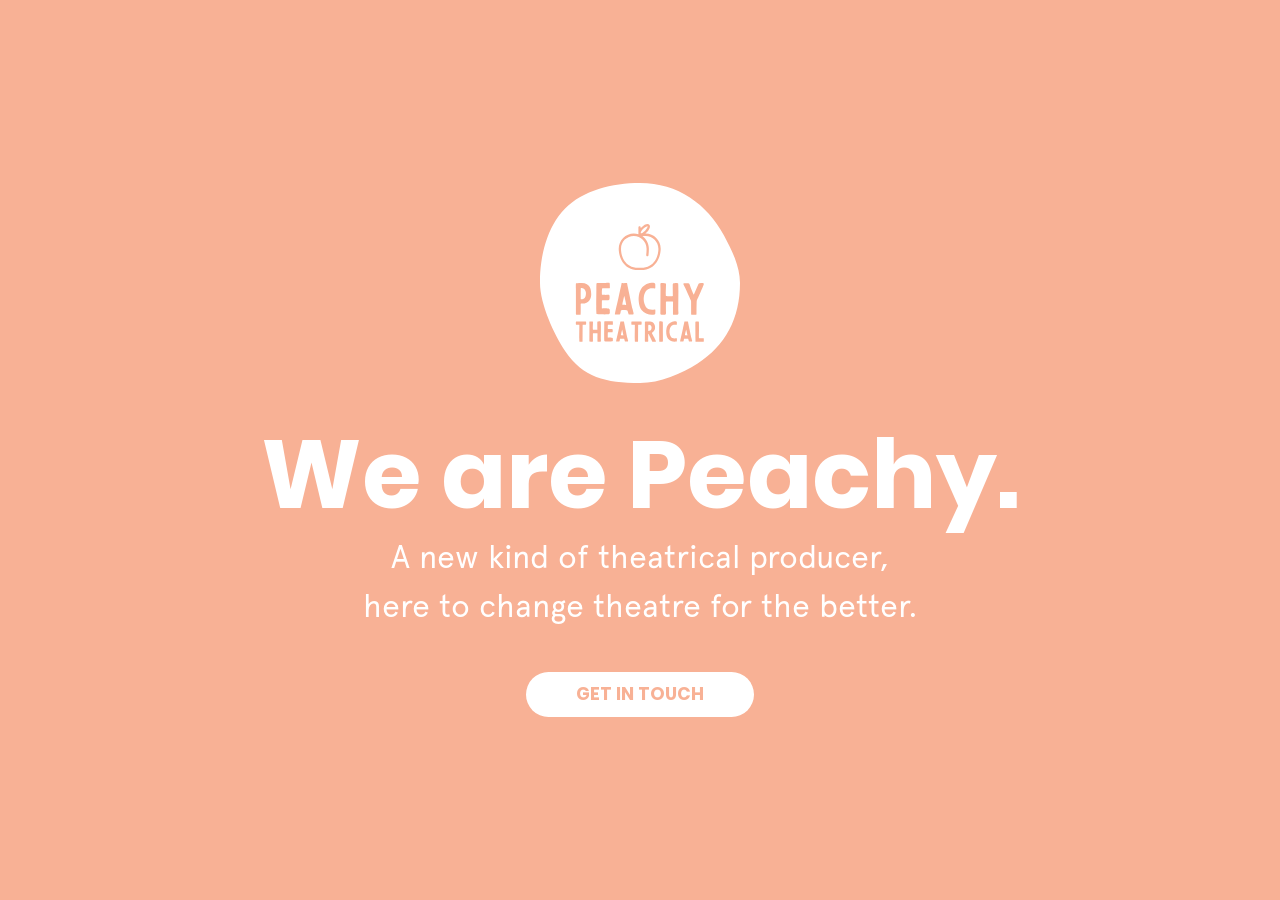
<file: index.html>
<!doctype html>
<html>
	<head>
<!-- 	General Meta  -->
		<meta charset="UTF-8">
		<meta http-equiv="Content-Language" content="en">
		
<!-- 	SEO/Title etc. -->
		<title>Peachy Theatrical</title>
		<meta name="description" content="A new kind of theatrical producer, here to change theatre for the better.">
		<meta name="keywords" content="theatre, stage, musical, play, producer, productions, company, theater, theatrical, UK, England, British">
		<link rel="icon" type="image/png" href="favicon.png" />
		<link rel="icon" type="image/png" sizes="16x16" href="favicon-16x16.png">
		<link rel="icon" type="image/png" sizes="32x32" href="favicon-32x32.png">
		
<!-- 	Facebook OG -->
		<meta property="og:type" content="website">
		<meta property="og:url" content="https://peachytheatrical.com/">
		<meta property="og:title" content="Peachy Theatrical">
		<meta property="og:image" content="images/icon.png">
		<meta property="og:description" content="A new kind of theatrical producer, here to change theatre for the better.">

<!-- 	iOS -->
		<link rel="apple-touch-icon" sizes="180x180" href="icon/apple-icon-180.png">
		
<!-- 	Viewport/Mobile optimisation etc. -->
		<meta name="viewport" content="width=device-width, initial-scale=1.0">
		<meta http-equiv="X-UA-Compatible" content="ie=edge">
		<meta name="HandheldFriendly" content="True">
		
<!-- 	Misc -->
		<meta name="msapplication-TileColor" content="#F8B195">
		<meta name="theme-color" content="#F8B195">
		
<!-- 	Stylesheet Sources 		-->
		<link rel="stylesheet" type="text/css" href="peachy.css" />
		<link rel="stylesheet" type="text/css" href="menu.css" />
		<link rel="stylesheet" type="text/css" href="hover.css" />
		<link rel="stylesheet" type="text/css" href="fonts/fonts.css" />
		<link rel="stylesheet" href="https://unpkg.com/aos@2.3.1/dist/aos.css" />
		
<!--	JS Sources 		-->
		<script src="https://ajax.googleapis.com/ajax/libs/jquery/3.5.1/jquery.min.js"></script>
	</head>
	
	
	<body data-aos-easing="ease" data-aos-duration="1200" data-aos-delay="0">
		<header class="peach" style="height: 1vh;">
			<div class="header-content center-text">
					<div id="logo" data-aos="fade-up" data-aos-delay="0">
						<a href="index.html"><img alt="Peachy Theatrical" src="images/Peachy-Circle-Peach.svg" width="200" style="vertical-align: top;"></a>
					</div>

						<h4 data-aos="fade-up" data-aos-delay="200">We are Peachy.</h4>
						
						<div id="home-subhead" data-aos="fade-up" data-aos-delay="400">
							<p>A new kind of theatrical producer, here to change theatre for the better.</p>
						</div>
						
						<a href="mailto:hello@peachytheatrical.com" class="hvr-bob">
							<div class="button btn-white" data-aos="fade-up" data-aos-delay="600" data-aos-anchor="#home-subhead"> 
								<p>Get In Touch</p>
							</div>
						</a>

			</div>
		</header>
		
<!--		<footer>-->
<!--			<div id="footer-content">							-->
<!--				<div id="footer-inner-left">-->
<!--					<p>A new kind of theatrical producer.</p>-->
<!--					<a href="mailto:hello@peachytheatrical.com">hello@peachytheatrical.com</a>-->
<!--					<p>Kemp House, 160 City Road, London, EC1V 2NX</p>						-->
<!--				</div>				-->
<!--					-->
<!--				<div id="footer-inner-right">		-->
<!--					<div id="footer-list" style="justify-content: flex-end;"> -->
<!--						<li class="first-item"><a href="http://instagram.com/peachytheatrical/" target="_blank">Instagram</a></li>-->
<!--						<li>-</li>-->
<!--						<li><a href="http://facebook.com/peachytheatrical/" target="_blank">Facebook</a></li>-->
<!--						<li>-</li>-->
<!--						<li class="last-item"><a href="http://twitter.com/peachytheatre/" target="_blank">Twitter</a></li>-->
<!--					</div>-->
<!--				</div>-->
<!--				-->
<!--				<div id="footer-inner-left">-->
<!--					<div id="copyright" style="padding-top:35px; color:#666;">-->
<!--						<p style="padding-top:20px;">Peachy Theatrical is a trading name of Peachy Ventures Ltd.</p>-->
<!--						<p>© 2021 Peachy Ventures Ltd.</p>-->
<!--					</div>-->
<!--				</div>-->
<!--			</div>-->
<!--		</footer>				-->
			
					
<!-- 		JS Init for AOS animations -->
		 <script src="https://unpkg.com/aos@next/dist/aos.js"></script>
		 <script>AOS.init({ duration: 1200, })</script>
	</body>
</html>
</file>
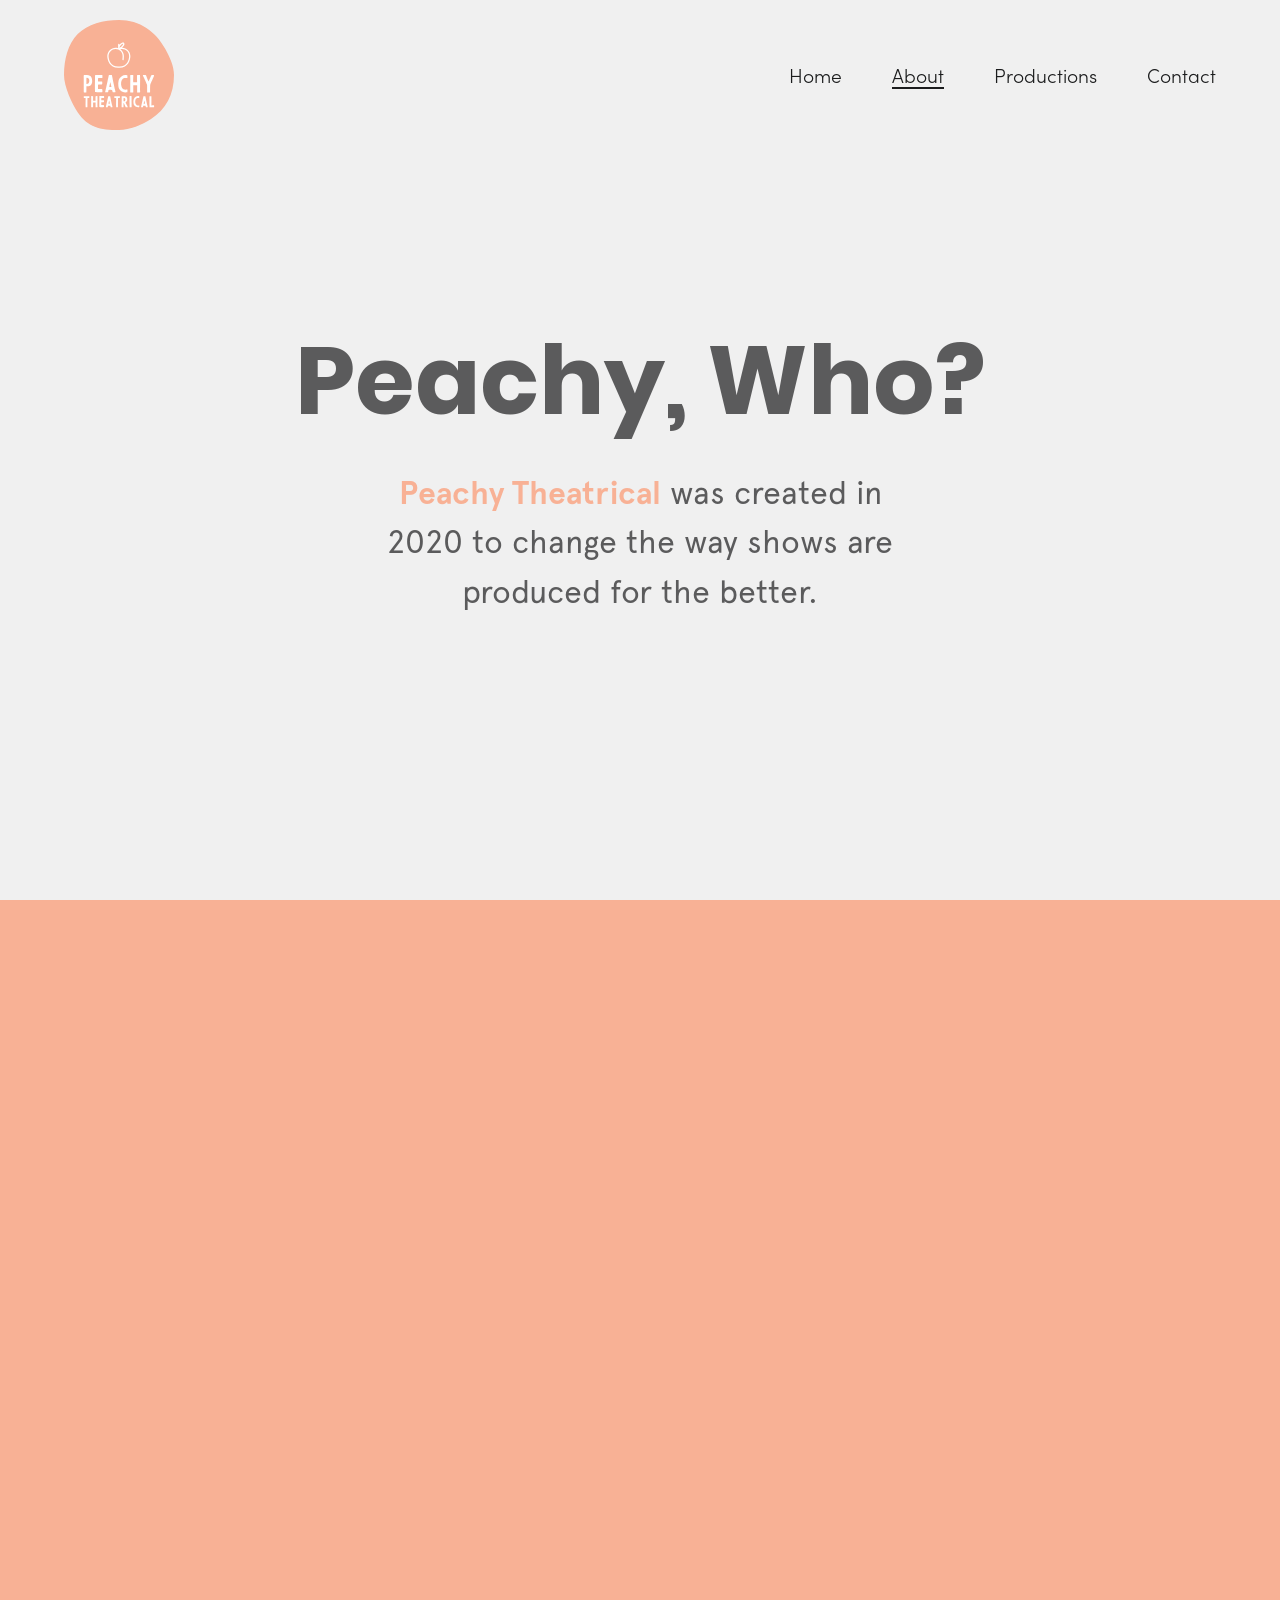
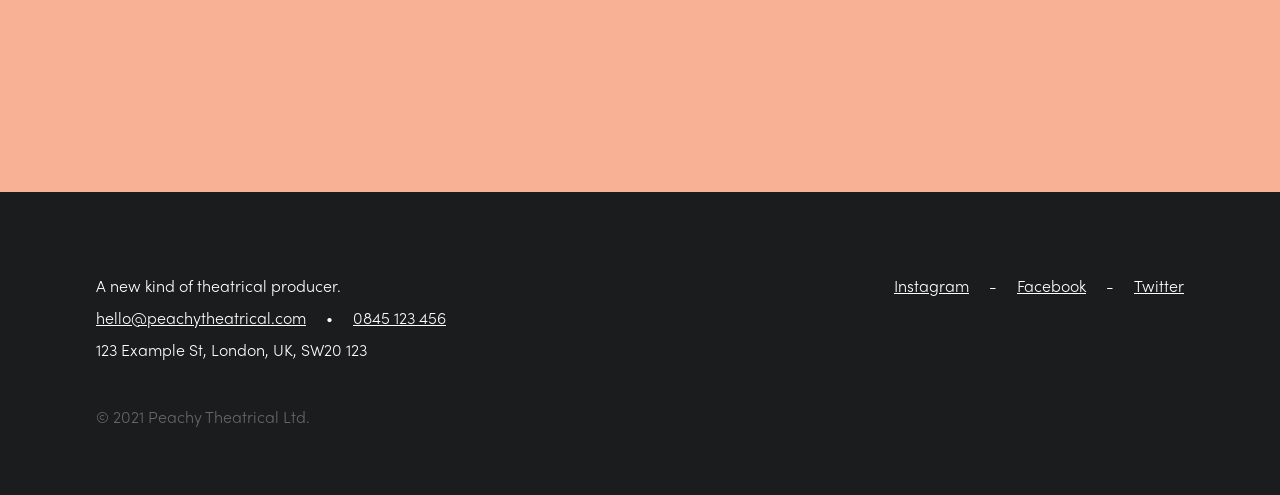
<file: about.html>
<!doctype html>
<html>
	<head>
<!-- 	General Meta  -->
		<meta charset="UTF-8">
		<meta http-equiv="Content-Language" content="en">
		
<!-- 	SEO/Title etc. -->
		<title>About | Peachy Theatrical</title>
		<meta name="description" content="A new kind of theatrical producer, set on changing theatre for the better.">
		<meta name="keywords" content="theatre, stage, musical, play, producer, productions, company, theater, theatrical, UK, England, British">
		<link rel="icon" type="image/png" href="favicon.png" />
		<link rel="icon" type="image/png" sizes="16x16" href="favicon-16x16.png">
		<link rel="icon" type="image/png" sizes="32x32" href="favicon-32x32.png">
		
<!-- 	Facebook OG -->
		<meta property="og:type" content="website">
		<meta property="og:url" content="https://peachytheatrical.com/">
		<meta property="og:title" content="About | Peachy Theatrical">
		<meta property="og:image" content="images/icon.png">
		<meta property="og:description" content="A new kind of theatrical producer, set on changing theatre for the better.">

<!-- 	iOS -->
		<link rel="apple-touch-icon" sizes="180x180" href="icon/apple-icon-180.png">
		
<!-- 	Viewport/Mobile optimisation etc. -->
		<meta name="viewport" content="width=device-width, initial-scale=1.0">
		<meta http-equiv="X-UA-Compatible" content="ie=edge">
		<meta name="HandheldFriendly" content="True">
		
<!-- 	Misc -->
		<meta name="msapplication-TileColor" content="#F8B195">
		<meta name="theme-color" content="#F8B195">
		
<!-- 	Stylesheet Sources 		-->
		<link rel="stylesheet" type="text/css" href="peachy.css" />
		<link rel="stylesheet" type="text/css" href="menu.css" />
		<link rel="stylesheet" type="text/css" href="hover.css" />
		<link rel="stylesheet" type="text/css" href="fonts/fonts.css" />
		<link rel="stylesheet" href="https://unpkg.com/aos@2.3.1/dist/aos.css" />
		
<!--	JS Sources 		-->
		<script src="https://ajax.googleapis.com/ajax/libs/jquery/3.5.1/jquery.min.js"></script>
	</head>
	
	
	<body data-aos-easing="ease" data-aos-duration="1200" data-aos-delay="0">
		<header class="white">
			<div id="header-topline">
				<div id="logo">
					<a href="index.html"><img alt="Peachy Theatrical" src="images/Peachy-Circle-White.svg" width="110" style="vertical-align: top;"></a>
				</div>
				
				<nav>
				    <ul class="menu desktop menu-dark">
				        <li><a href="index.html" class="menu__item underline-dark">Home</a></li>
				        <li><a href="about.html" class="menu__item active-dark">About</a></li>
				        <li><a href="productions.html" class="menu__item underline-dark">Productions</a></li>
				        <li><a href="contact.html" class="menu__item underline-dark">Contact</a></li>
				    </ul>
				
				    <div class="menu-icon"><a class="menu__icon dark-icon mobile"><span></span></a></div>
				    
				    <div class="menu mobile">
					    <ul>
					        <li><a href="index.html" class="menu__item">Home</a></li>
					        <li><a href="about.html" class="menu__item">About</a></li>
					        <li><a href="productions.html" class="menu__item">Productions</a></li>
					        <li><a href="contact.html" class="menu__item">Contact</a></li>
				    	</ul>
				    </div>
				</nav>
				
				<!-- 		 JS Init for menu -->
				 <script>$(document).ready(function() {
					 	$('.menu__icon').click(function(){
					 		$('body').toggleClass('menu_shown');
						});
					});
				</script>					
			</div>
			
			<div class="header-content">
				<div id="header-midline">

					
					<div id="header-hero">
						<h4 style="margin-bottom:30px;" data-aos="fade-up" data-aos-delay="0">Peachy, Who?</h4>
											
						<div id="home-subhead" data-aos="fade-up" data-aos-delay="400">
							<p><b style="color:#F8B195;">Peachy Theatrical</b> was created in 2020 to change the way shows are produced for the better.</p>
						</div>
					</div>
				</div>
			</div>
		</header>			
			
			
		<div id="content-box" class="peach center-text">
			<div id="content-inner">
				<div id="section-header">
					<h2 style="" data-aos="fade-up" data-aos-delay="0">Our Story</h2>
				</div>
				
				<div id="subheadline" data-aos="fade-up" data-aos-delay="200">
					<p>Since our creation in 2020, <b style="">Peachy</b> has one simple mission - to change how theatre is produced for the better. We take a people focused approach to producing shows - because a happy company means a happy audience. Our team members have years of industry experience and work alongside like-minded professionals to bring our ideas to life on-stage.</p>
				</div>
					<br/>
				<div id="subheadline" data-aos="fade-up" data-aos-delay="400" data-aos-anchor="#subheadline">
						<p>We have big plans for our first productions, so watch out for future news. Our audience's experience is at the core of how we produce our shows and we never take them for granted unlike many other major producers. Further, we believe in treating our staff and performers fairly to get a fantastic performance from them consistently!</p>	
				</div>		
			</div>
		</div>
		
		
<!--
		<div id="content-box" class="white center-text">
			<div id="content-inner">
				<div id="section-header">
					<h2 style="" data-aos="fade-up" data-aos-delay="0">The Team</h2>
				</div>
				
				<div id="grid">
					<div id="grid-item" data-aos="fade-up" data-aos-delay="200">
						<img src="images/about-jamie.svg" height='150' />
						<p><b>Jamie Ransom</b></p>
						<p>Executive Producer</p>
						<a href="mailto:jamie@peachytheatrical.com">jamie@peachytheatrical.com</a>
					</div>
					
					<div id="grid-item" data-aos="fade-up" data-aos-delay="400">
						<img src="images/about-charlie.svg" height='150' />
						<p><b>Charlie Thomas</b></p>
						<p>Assistant Producer</p>
						<a href="mailto:charlie@peachytheatrical.com">charlie@peachytheatrical.com</a>
					</div>
				</div>
				
			
			</div>
		</div>
-->
		
		
		<footer>
			<div id="footer-content">							
				<div id="footer-inner-left">
					<p>A new kind of theatrical producer.</p>
					
					<div id="footer-list"> 
						<li class="first-item"><a href="mailto:hello@peachytheatrical.com">hello@peachytheatrical.com</a></li>
						<li>•</li>
						<li class="last-item"><a href="tel:+440845123456">0845 123 456</a></li>
					</div>
					
					<p>123 Example St, London, UK, SW20 123</p>		
				</div>				
					
				<div id="footer-inner-right">		
					<div id="footer-list" style="justify-content: flex-end;"> 
						<li class="first-item"><a href="http://instagram.com/peachytheatrical/" target="_blank">Instagram</a></li>
						<li>-</li>
						<li><a href="http://facebook.com/peachytheatrical/" target="_blank">Facebook</a></li>
						<li>-</li>
						<li class="last-item"><a href="http://twitter.com/peachytheatre/" target="_blank">Twitter</a></li>
					</div>
				</div>
				
				<div id="footer-inner-left">
					<div id="copyright" style="padding-top:35px; color:#666;">
						<p>© 2021 Peachy Theatrical Ltd.</p>
					</div>
				</div>
			</div>
		</footer>
		
		
<!-- 		JS Init for AOS animations -->
		 <script src="https://unpkg.com/aos@next/dist/aos.js"></script>
		 <script>AOS.init({ duration: 1200, })</script>
	</body>
</html>
</file>
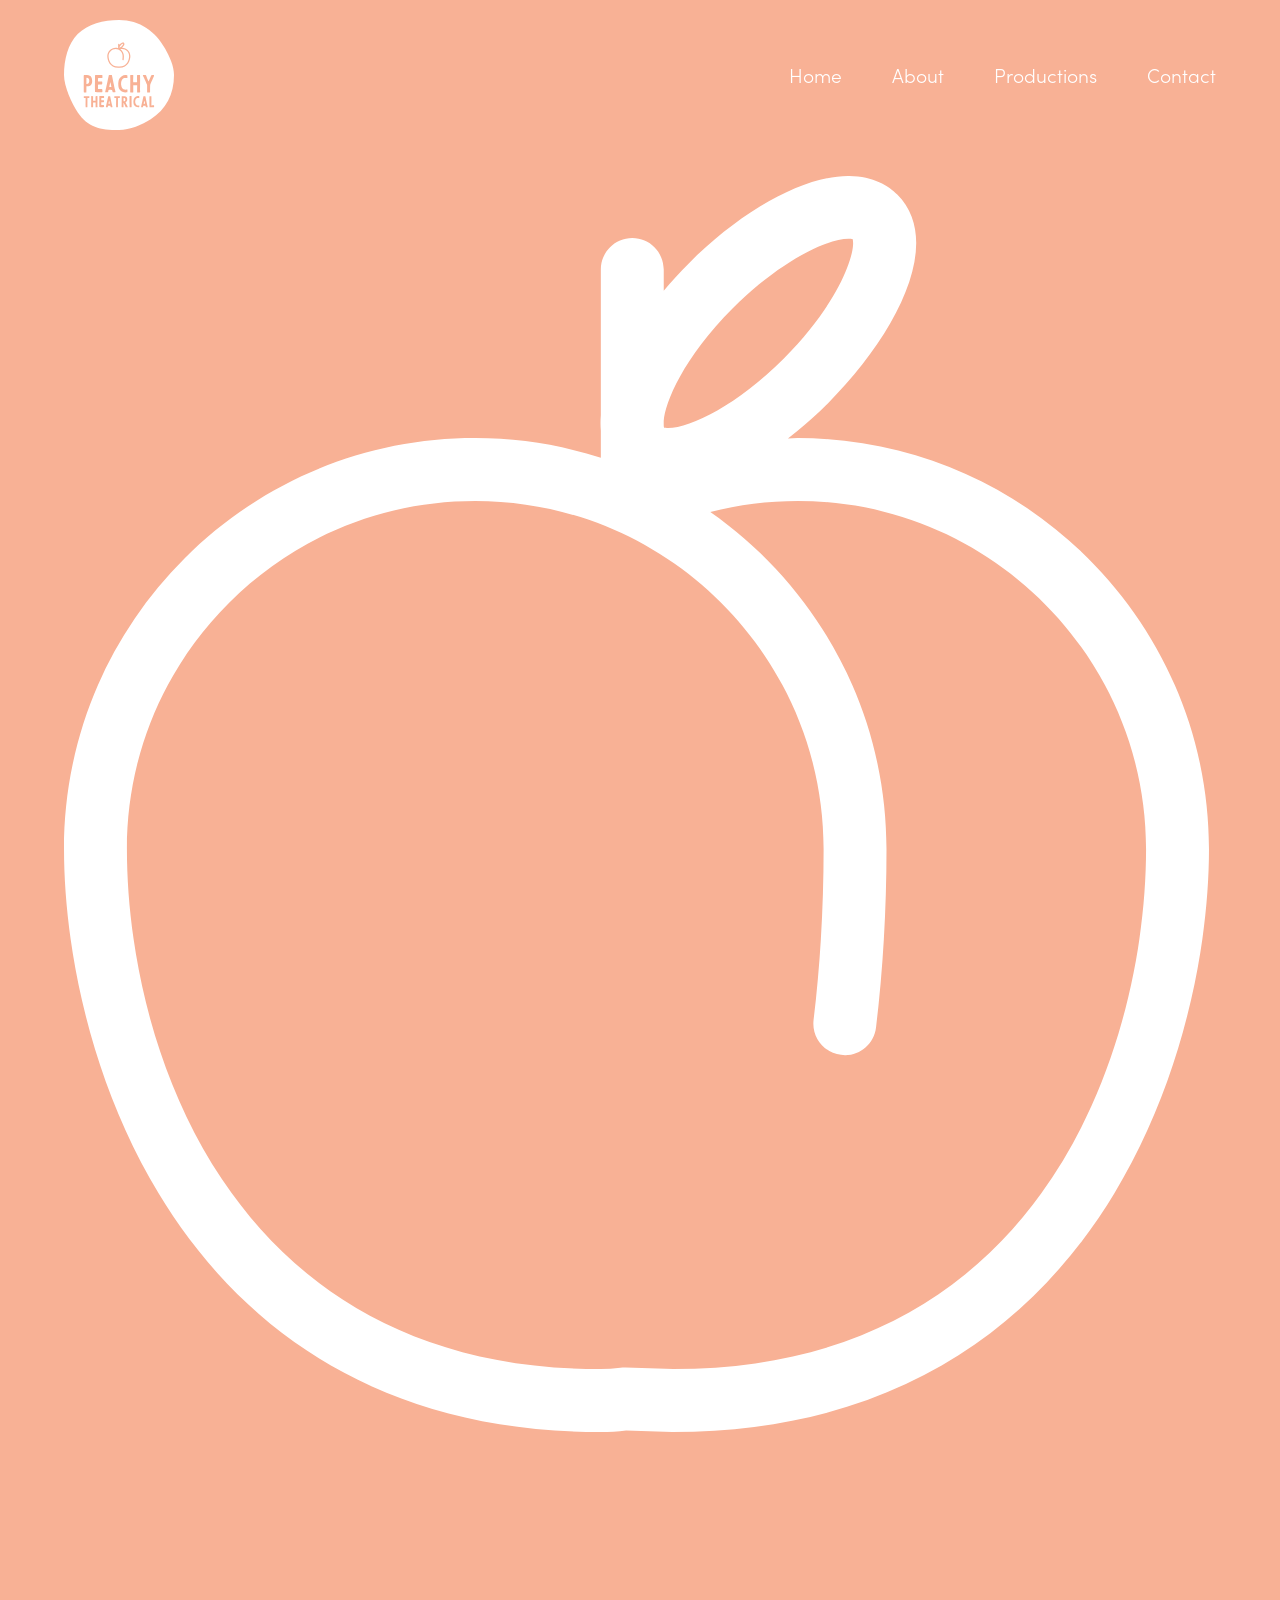
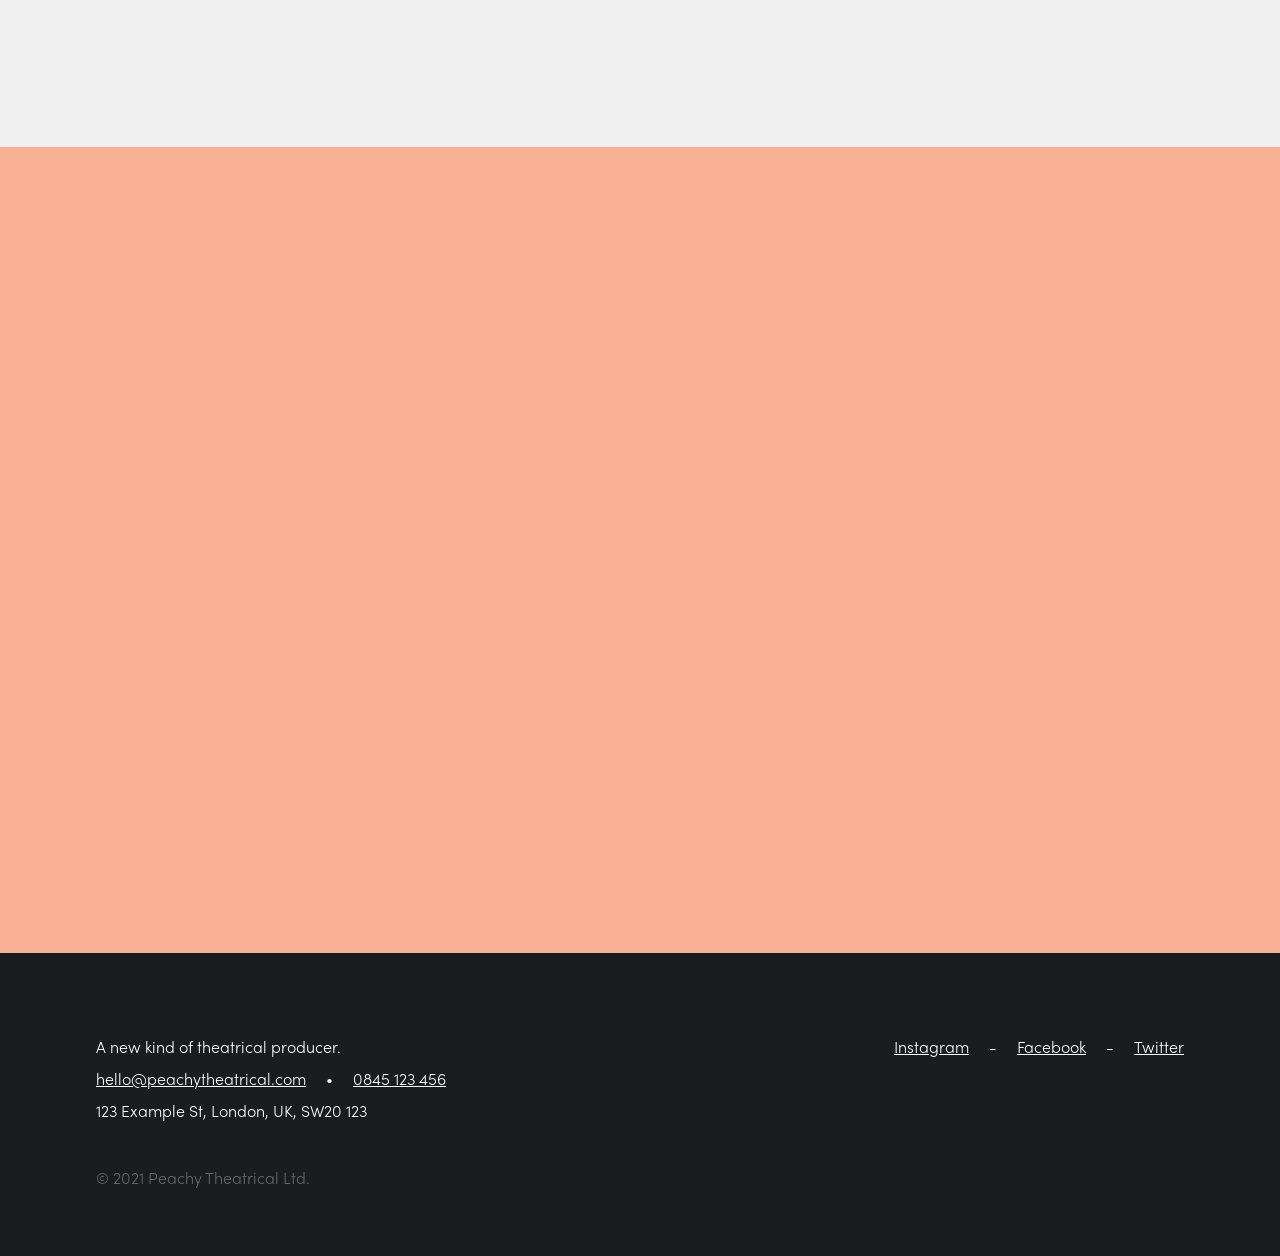
<file: index0.html>
<!doctype html>
<html>
	<head>
<!-- 	General Meta  -->
		<meta charset="UTF-8">
		<meta http-equiv="Content-Language" content="en">
		
<!-- 	SEO/Title etc. -->
		<title>Peachy Theatrical</title>
		<meta name="description" content="A new kind of theatrical producer, set on changing theatre for the better.">
		<meta name="keywords" content="theatre, stage, musical, play, producer, productions, company, theater, theatrical, UK, England, British">
		<link rel="icon" type="image/png" href="favicon.png" />
		<link rel="icon" type="image/png" sizes="16x16" href="favicon-16x16.png">
		<link rel="icon" type="image/png" sizes="32x32" href="favicon-32x32.png">
		
<!-- 	Facebook OG -->
		<meta property="og:type" content="website">
		<meta property="og:url" content="https://peachytheatrical.com/">
		<meta property="og:title" content="Peachy Theatrical">
		<meta property="og:image" content="images/icon.png">
		<meta property="og:description" content="A new kind of theatrical producer, set on changing theatre for the better.">

<!-- 	iOS -->
		<link rel="apple-touch-icon" sizes="180x180" href="icon/apple-icon-180.png">
		
<!-- 	Viewport/Mobile optimisation etc. -->
		<meta name="viewport" content="width=device-width, initial-scale=1.0">
		<meta http-equiv="X-UA-Compatible" content="ie=edge">
		<meta name="HandheldFriendly" content="True">
		
<!-- 	Misc -->
		<meta name="msapplication-TileColor" content="#F8B195">
		<meta name="theme-color" content="#F8B195">
		
<!-- 	Stylesheet Sources 		-->
		<link rel="stylesheet" type="text/css" href="peachy.css" />
		<link rel="stylesheet" type="text/css" href="menu.css" />
		<link rel="stylesheet" type="text/css" href="hover.css" />
		<link rel="stylesheet" type="text/css" href="fonts/fonts.css" />
		<link rel="stylesheet" href="https://unpkg.com/aos@2.3.1/dist/aos.css" />
		
<!--	JS Sources 		-->
		<script src="https://ajax.googleapis.com/ajax/libs/jquery/3.5.1/jquery.min.js"></script>
	</head>
	
	
	<body data-aos-easing="ease" data-aos-duration="1200" data-aos-delay="0">
		<header class="peach">
			<div id="header-topline">
				<div id="logo">
					<a href="index.html"><img alt="Peachy Theatrical" src="images/Peachy-Circle-Peach.svg" width="110" style="vertical-align: top;"></a>
				</div>
				
				<nav>
				    <ul class="menu desktop">
				        <li><a href="index.html" class="menu__item underline">Home</a></li>
				        <li><a href="about.html" class="menu__item underline">About</a></li>
				        <li><a href="productions.html" class="menu__item underline">Productions</a></li>
				        <li><a href="contact.html" class="menu__item underline">Contact</a></li>
				    </ul>
				
				    <div class="menu-icon"><a class="menu__icon light-icon mobile"><span></span></a></div>
				    
				    <div class="menu mobile">
					    <ul>
					        <li><a href="index.html" class="menu__item">Home</a></li>
					        <li><a href="about.html" class="menu__item">About</a></li>
					        <li><a href="productions.html" class="menu__item">Productions</a></li>
					        <li><a href="contact.html" class="menu__item">Contact</a></li>
				    	</ul>
				    </div>
				</nav>
				
				<!-- 		 JS Init for menu -->
				 <script>$(document).ready(function() {
					 	$('.menu__icon').click(function(){
					 		$('body').toggleClass('menu_shown');
						});
					});
				</script>					
			</div>
			
			<div class="header-content">
				<div id="header-midline">
						<img src="images/Peach-White.svg" height="75" style="margin-bottom:0;" data-aos="fade-up" data-aos-delay="0">

						<h4 data-aos="fade-up" data-aos-delay="200">We are Peachy.</h4>
						
						<div id="home-subhead" data-aos="fade-up" data-aos-delay="400">
							<p>We're a new kind of theatrical producer, set on changing theatre for the better.</p>	
						</div>
						
						<a href="contact.html" class="hvr-bob">
							<div class="button btn-white" data-aos="fade-up" data-aos-delay="600" data-aos-anchor="#home-subhead"> 
								<p>Get In Touch</p>
							</div>
						</a>
        		</div>
			</div>
		</header>				
			
			
		<div id="content-box" class="center-text">
			<div id="content-inner">
				<div id="section-header">
					<h2 data-aos="fade-up" data-aos-delay="0">About Peachy</h2>
				</div>
				
				<div id="subheadline" data-aos="fade-up" data-aos-delay="200">
					<p><b style="color:#F8B195;">Peachy Theatrical</b> was created in 2020 to change 
						the way shows are produced for the better. Our audience's experience is at the core of how we produce our shows and we never take them for granted unlike many other major producers. Further, we believe in treating our staff and performers fairly to get a fantastic performance from them consistently!</p>
					<br/>
					<p><i>At <b style="color:#F8B195;">Peachy</b>, quality always comes before profit margins.</i></p>
				</div>
				
				<a href="about.html" class="hvr-bob">
					<div class="button btn-peach" data-aos="fade-up" data-aos-delay="600"> 
						<p>Read More</p>
					</div>
				</a>
				


				</div>
			</div>
		</div>
		
		
		<div id="content-box" class="center-text white">
			<div id="content-inner">
				<div id="section-header">
					<h2 data-aos="fade-up" data-aos-delay="0">Our Shows</h2>
				</div>
				
				<p style="font-size:3rem; color:#ff9f58;" data-aos="fade-up" data-aos-delay="200">
					<i>Watch this space</i> <b>for exciting<br/>
					news</b>, <ins>coming soon!</ins>
				</p>
				
<!--
				<div id="grid">
					<div id="grid-item">Production Name</div>
				</div>
-->

				<a href="productions.html" class="hvr-bob">
					<div class="button btn-peach" data-aos="fade-up" data-aos-delay="600"> 
						<p>See More</p>
					</div>
				</a>

			</div>
		</div>
		
		
		<div id="content-box" class="peach center-text">
			<div id="content-inner">
				<div id="left-contact" data-aos="fade-up" data-aos-delay="200">
					<h2 style="margin-bottom:10px;">Peachy Theatrical Ltd.</h2>
					<p style="font-style:italic">123 Example St, London,<br/>UK, SW20 123</p>
				</div>
				
				<div id="right-contact" style="padding-top:75px;" data-aos="fade-up" data-aos-delay="400">
					<p style="font-weight:600"><a href="tel:+440845123456">0845 123 456</a></p>
					<a href="mailto:hello@peachytheatrical.com" class="email"><p>hello@peachytheatrical.com</p></a>
					
					<div class="socials-menu socials-left">
						<a href="http://instagram.com/peachytheatrical/" target="_blank"><img alt="Instagram" src="images/Social-Insta.svg" height="50"></a>
						<a href="http://facebook.com/peachytheatrical/" target="_blank"><img alt="Facebook" src="images/Social-Facebook.svg" height="50"></a>
						<a href="http://twitter.com/peachytheatre/" target="_blank"><img alt="Twitter" src="images/Social-Twitter.svg" height="50"></a>
					</div>
				</div>
			</div>
		</div>
		
		
		<footer>
			<div id="footer-content">							
				<div id="footer-inner-left">
					<p>A new kind of theatrical producer.</p>
					
					<div id="footer-list"> 
						<li class="first-item"><a href="mailto:hello@peachytheatrical.com">hello@peachytheatrical.com</a></li>
						<li>•</li>
						<li class="last-item"><a href="tel:+440845123456">0845 123 456</a></li>
					</div>
					
					<p>123 Example St, London, UK, SW20 123</p>		
				</div>				
					
				<div id="footer-inner-right">		
					<div id="footer-list" style="justify-content: flex-end;"> 
						<li class="first-item"><a href="http://instagram.com/peachytheatrical/" target="_blank">Instagram</a></li>
						<li>-</li>
						<li><a href="http://facebook.com/peachytheatrical/" target="_blank">Facebook</a></li>
						<li>-</li>
						<li class="last-item"><a href="http://twitter.com/peachytheatre/" target="_blank">Twitter</a></li>
					</div>
				</div>
				
				<div id="footer-inner-left">
					<div id="copyright" style="padding-top:35px; color:#666;">
						<p>© 2021 Peachy Theatrical Ltd.</p>
					</div>
				</div>
			</div>
		</footer>
		
<!-- 		JS Init for AOS animations -->
		 <script src="https://unpkg.com/aos@next/dist/aos.js"></script>
		 <script>AOS.init({ duration: 1200, })</script>
	</body>
</html>
</file>
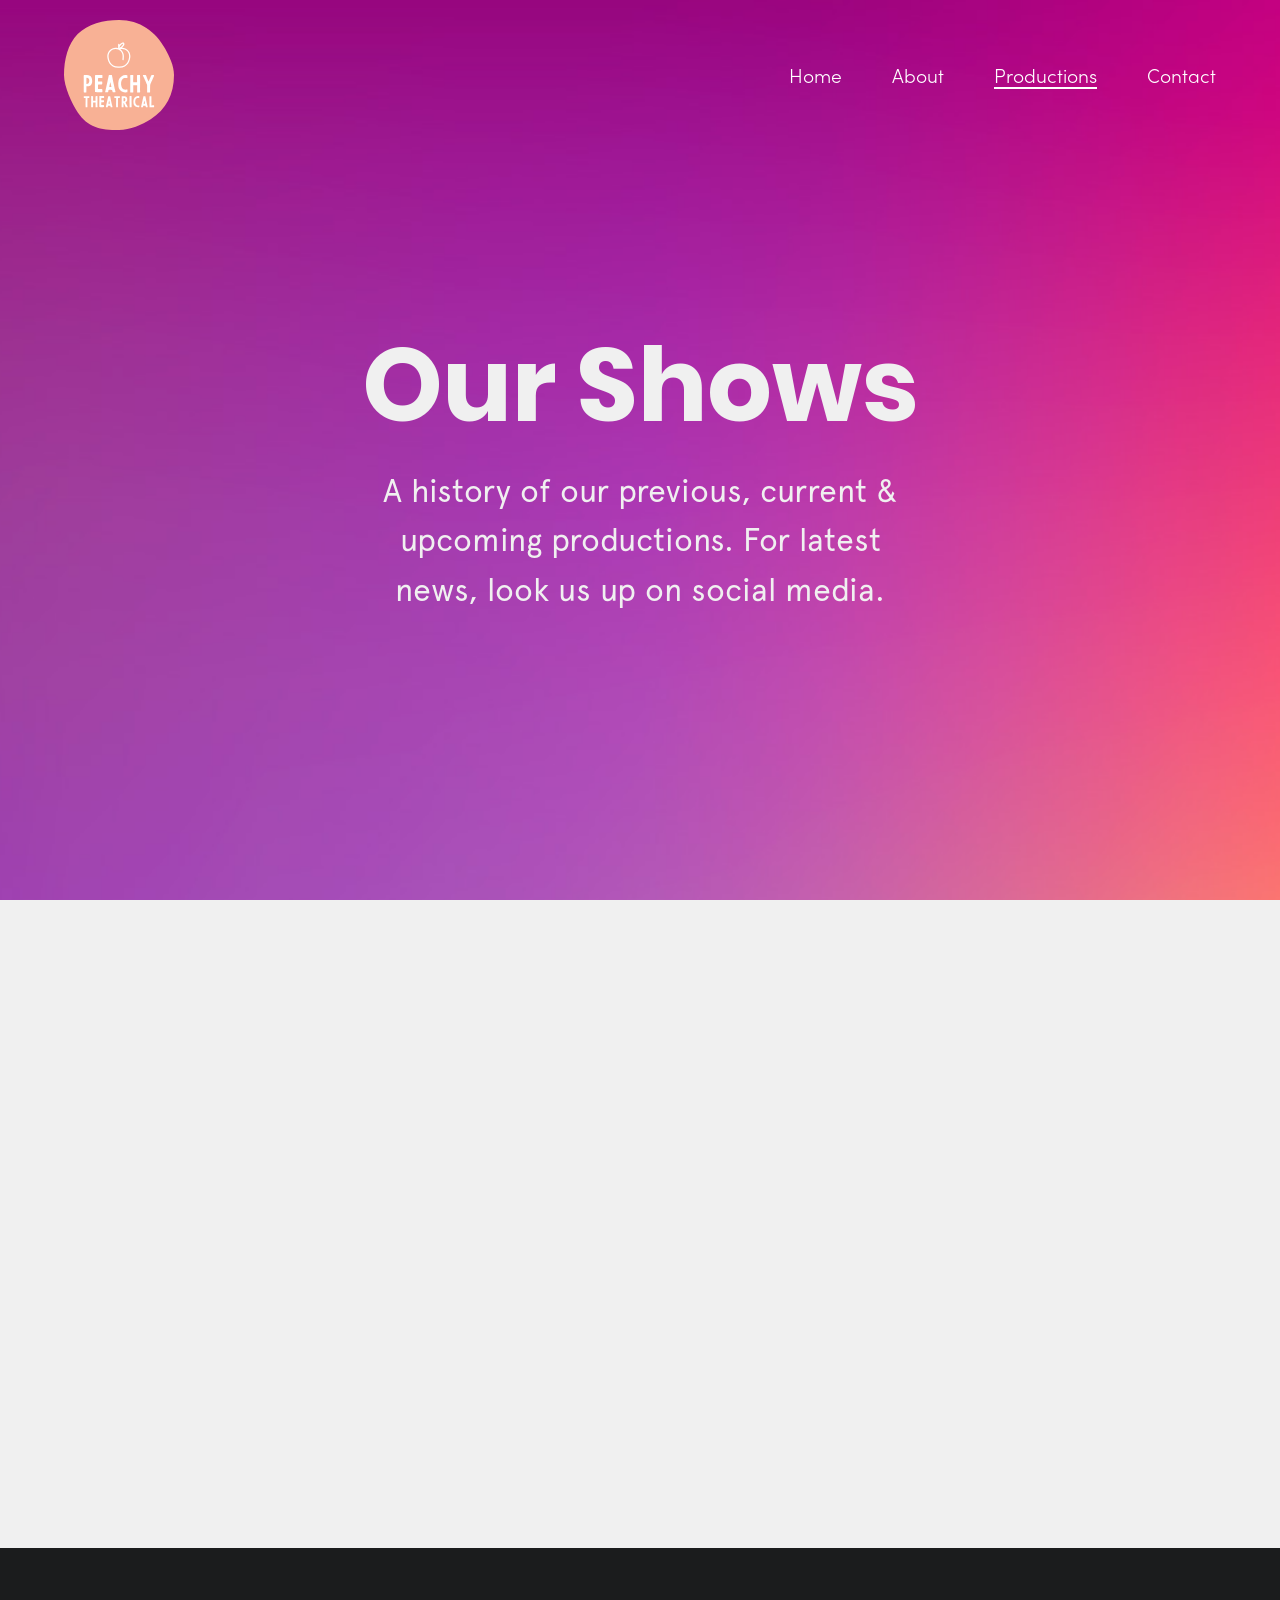
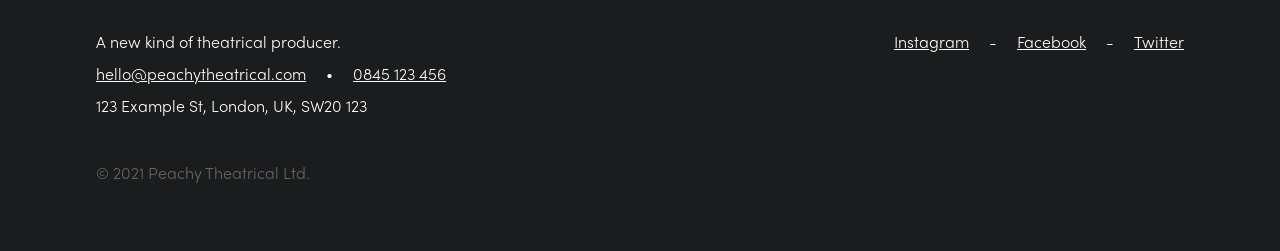
<file: productions.html>
<!doctype html>
<html>
	<head>
<!-- 	General Meta  -->
		<meta charset="UTF-8">
		<meta http-equiv="Content-Language" content="en">
		
<!-- 	SEO/Title etc. -->
		<title>Productions | Peachy Theatrical</title>
		<meta name="description" content="A new kind of theatrical producer, set on changing theatre for the better.">
		<meta name="keywords" content="theatre, stage, musical, play, producer, productions, company, theater, theatrical, UK, England, British">
		<link rel="icon" type="image/png" href="favicon.png" />
		<link rel="icon" type="image/png" sizes="16x16" href="favicon-16x16.png">
		<link rel="icon" type="image/png" sizes="32x32" href="favicon-32x32.png">
		
<!-- 	Facebook OG -->
		<meta property="og:type" content="website">
		<meta property="og:url" content="https://peachytheatrical.com/">
		<meta property="og:title" content="Productions | Peachy Theatrical">
		<meta property="og:image" content="images/icon.png">
		<meta property="og:description" content="A new kind of theatrical producer, set on changing theatre for the better.">

<!-- 	iOS -->
		<link rel="apple-touch-icon" sizes="180x180" href="icon/apple-icon-180.png">
		
<!-- 	Viewport/Mobile optimisation etc. -->
		<meta name="viewport" content="width=device-width, initial-scale=1.0">
		<meta http-equiv="X-UA-Compatible" content="ie=edge">
		<meta name="HandheldFriendly" content="True">
		
<!-- 	Misc -->
		<meta name="msapplication-TileColor" content="#F8B195">
		<meta name="theme-color" content="#F8B195">
		
<!-- 	Stylesheet Sources 		-->
		<link rel="stylesheet" type="text/css" href="peachy.css" />
		<link rel="stylesheet" type="text/css" href="menu.css" />
		<link rel="stylesheet" type="text/css" href="hover.css" />
		<link rel="stylesheet" type="text/css" href="fonts/fonts.css" />
		<link rel="stylesheet" href="https://unpkg.com/aos@2.3.1/dist/aos.css" />
		
<!--	JS Sources 		-->
		<script src="https://ajax.googleapis.com/ajax/libs/jquery/3.5.1/jquery.min.js"></script>
	</head>
	
	
	<body data-aos-easing="ease" data-aos-duration="1200" data-aos-delay="0">
		<header class="productions-head">
			<div id="header-topline">
				<div id="logo">
					<a href="index.html"><img alt="Peachy Theatrical" src="images/Peachy-Circle-White.svg" width="110" style="vertical-align: top;"></a>
				</div>
				
				<nav>
				    <ul class="menu desktop menu-white">
				        <li><a href="index.html" class="menu__item underline">Home</a></li>
				        <li><a href="about.html" class="menu__item underline">About</a></li>
				        <li><a href="productions.html" class="menu__item active">Productions</a></li>
				        <li><a href="contact.html" class="menu__item underline">Contact</a></li>
				    </ul>
				
				    <div class="menu-icon"><a class="menu__icon light-icon mobile"><span></span></a></div>
				    
				    <div class="menu mobile">
					    <ul>
					        <li><a href="index.html" class="menu__item">Home</a></li>
					        <li><a href="about.html" class="menu__item">About</a></li>
					        <li><a href="productions.html" class="menu__item">Productions</a></li>
					        <li><a href="contact.html" class="menu__item">Contact</a></li>
				    	</ul>
				    </div>
				</nav>
				
				<!-- 		 JS Init for menu -->
				 <script>$(document).ready(function() {
					 	$('.menu__icon').click(function(){
					 		$('body').toggleClass('menu_shown');
						});
					});
				</script>					
			</div>
			
			<div class="header-content">
				<div id="header-midline">

					
					<div id="header-hero">
						<h1 data-aos="fade-up" data-aos-delay="0">Our Shows</h1>
											
						<div id="home-subhead" data-aos="fade-up" data-aos-delay="400">
							<p>A history of our previous, current & upcoming productions. For latest news, look us up on social media.</p>
						</div>
					</div>
				</div>
			</div>
		</header>			
			
			
		<div id="content-box" class="white center-text">
			<div id="content-inner-narrow">
				
				<p style="font-size:3rem;" data-aos="fade-up" data-aos-delay="0">
					<i>Watch this space</i> <b>for exciting<br/>
					news</b>, <ins>coming soon!</ins>
				</p>
				
<!--
				<div id="grid">
					<div id="grid-item">Production Name</div>
				</div>
-->
			</div>
		</div>

		
		
<footer>
			<div id="footer-content">							
				<div id="footer-inner-left">
					<p>A new kind of theatrical producer.</p>
					
					<div id="footer-list"> 
						<li class="first-item"><a href="mailto:hello@peachytheatrical.com">hello@peachytheatrical.com</a></li>
						<li>•</li>
						<li class="last-item"><a href="tel:+440845123456">0845 123 456</a></li>
					</div>
					
					<p>123 Example St, London, UK, SW20 123</p>		
				</div>				
					
				<div id="footer-inner-right">		
					<div id="footer-list" style="justify-content: flex-end;"> 
						<li class="first-item"><a href="http://instagram.com/peachytheatrical/" target="_blank">Instagram</a></li>
						<li>-</li>
						<li><a href="http://facebook.com/peachytheatrical/" target="_blank">Facebook</a></li>
						<li>-</li>
						<li class="last-item"><a href="http://twitter.com/peachytheatre/" target="_blank">Twitter</a></li>
					</div>
				</div>
				
				<div id="footer-inner-left">
					<div id="copyright" style="padding-top:35px; color:#666;">
						<p>© 2021 Peachy Theatrical Ltd.</p>
					</div>
				</div>
			</div>
		</footer>

		
		
<!-- 		JS Init for AOS animations -->
		 <script src="https://unpkg.com/aos@next/dist/aos.js"></script>
		 <script>AOS.init({ duration: 1200, })</script>
	</body>
</html>
</file>
<file: peachy.css>
@charset "UTF-8";

@import url(https://fonts.googleapis.com/css?family=DM+Sans:400,500,700);

/************ Peachy Theatrical Stylesheet ************/
/************ Copyright (c) 2020 *************/
/**************** 01/08/2020 ***************/

/* HEADINGS */
h1, h2, h3, h4, h5, h6 { /*reset for mobile browsers */
	font-weight: normal;
}

h1 {
	font-family: 'Poppins';
	font-weight: bold;
	font-size: clamp(4rem, 8vw, 7rem);
	margin-top: 0px;
	margin-bottom:30px;
	line-height: 1;
}

h2 {
	font-family: 'Poppins';
	font-weight: bold;
	font-size: clamp(2.6rem, 5vw, 3.8rem);
	padding-top:0px;
	margin-top:0px;
	line-height: 1.1;
}

h3 {
	font-family: 'Poppins';
	font-weight: bold;
	font-size: clamp(2.2rem, 4vw, 3rem);
	line-height: 1.15;
}

h4 {
	font-family: 'Poppins';
	font-weight: bold;
	font-size: clamp(3.4rem, 8vw, 6rem);
	margin: 0px;
	padding-bottom:10px;
	line-height: 1;
}



/* HYPERLINK STYLES */
a:link, a:visited, a:active {
	text-decoration: underline;
	word-wrap: break-word;
	position: relative;
	color: #F8B195;
	transition: all 0.3s ease-in-out 0s;
	line-height:inherit;
}

a:hover {
  text-decoration: none;
  transition: all 0.3s ease-in-out 0s;
}

.underline::before {
  content: "";
  position: absolute;
  width: 100%;
  height: 2px;
  bottom: 0;
  left: 0;
  background-color: #fff;
  visibility: hidden;
  transform: scaleX(0);
  transition: all 0.3s ease-in-out 0s;
}

.active:before {
	content: "";
	position: absolute;
	width: 100%;
	height: 2px;
	bottom: 0;
	left: 0;
	background-color: #fff;
	visibility: visible;
	transform: scaleX(1);
}

.underline-dark::before {
  content: "";
  position: absolute;
  width: 100%;
  height: 2px;
  bottom: 0;
  left: 0;
  background-color: #1b1c1d;
  visibility: hidden;
  transform: scaleX(0);
  transition: all 0.3s ease-in-out 0s;
}

.active-dark:before {
	content: "";
	position: absolute;
	width: 100%;
	height: 2px;
	bottom: 0;
	left: 0;
	background-color: #1b1c1d;
	visibility: visible;
	transform: scaleX(1);
}

.underline:hover::before, .underline-dark:hover::before {
  visibility: visible;
  transform: scaleX(1);
}

menu a:link, a:visited, a:active {
	font-family: 'Apercu', Helvetica, Arial, sans-serif;	
	text-decoration: none;
	line-height: 1.8;
	font-weight:500;
	padding-bottom:2px;

}

.menu-white a:link, .menu-white a:visited, .menu-white a:active, .menu-white a:hover {
	color:#fff;
}

.menu-dark a:link, .menu-dark a:visited, .menu-dark a:active, .menu-dark a:hover {
	color:#1b1c1d;
}


a img {
	pointer-events: all;
}


/* MAIN BODY STYLE */
* {
  box-sizing: border-box;
}

html, body { 
	overflow-x: hidden; 
}

html {
	font-size:100%;
	margin:0px !important;
	padding:0px !important;
	background:#F8B195;
}

body {
	margin: 0px !important;
	padding: 0px !important;
	width: 100%;
	height: 100%;
	background:#F8B195;
	-webkit-font-smoothing: antialiased;
	-moz-osx-font-smoothing: antialiased;
	font-family: 'EBGaramond', Helvetica, Arial, sans-serif;	
	font-size: 1.5rem;
	color: #f0f0f0;
	line-height:1.6;
}

::selection {
  background: #F8B195; /* WebKit/Blink Browsers */
  color: #fff;
}

::-moz-selection {
  background: #F8B195; /* Gecko Browsers */
  color: #fff;
}

p {
	margin:0px !important;
	overflow:hidden;
}

p strong {
	font-weight:800;
}

video {
  /* override other styles to make responsive */
  width: 100%    !important;
  height: auto   !important;
}

img {
	pointer-events: none;
	max-width: 100%;
	height: auto;
}

ul {
  list-style: none;
}

.center-text {
	text-align:center;
}

.shadow {
    box-shadow: inset 0px 0px 10px 0px rgba(0,0,0,0.1);
}

.flex-line-top {
	display:flex;
	align-items:top center;
	justify-content:space-between;
}

.flex-line-center {
	display:flex;
	flex-wrap: wrap;
	align-items:center;
	justify-content:space-between;
}

.flex-line-center > * {
  flex: 1 1 200px;
  margin: 10px;
}

.pad-100 {
	width:60% !important;
	padding-top:25px;
}

.rotateimg {
  -webkit-transform:rotate(15deg);
  -moz-transform: rotate(15deg);
  -ms-transform: rotate(15deg);
  -o-transform: rotate(15deg);
  transform: rotate(15deg);
}



/* HEADER */
header {
	width:100%;
	min-height:100vh;
	min-height:100svh;
	padding: 0px 5% !important;
	margin: 0px !important;
	border:none;
}

.header-content {
	width:100%;
	min-height:100vh;
	min-height:100svh;
	display:flex;
	flex-flow: column nowrap;
	align-items: center;
	justify-content: center;
}

#header-topline {
	width:90%;
	display: flex;
	position:absolute;
	top:20px;
	align-items:center;
	justify-content: space-between;
	font-family: 'Apercu', Helvetica, Arial, sans-serif;
}

#header-midline {
	display:block;
	width:100%;
	margin: 0;
	padding: clamp(96px, 14vh, 140px) 0;
	margin-top:50px;
	text-align: center;
}

#header-hero {
	display:block;
	margin:0 auto;
	padding:0;
	max-width:780px;
}

#header-hero a {
	font-weight: bold;
	color: inherit;
	text-decoration: none;
}

#header-hero a:hover {
	text-decoration: underline;
}

#logo {
	display:flex;
	align-items:center;
	padding:0px;
}

.header-content > #logo {
	margin-bottom: clamp(26px, 5vw, 44px);
}

.header-content > #logo img {
	width: 200px;
}

menu {
	display:flex;
	align-items:center;
	justify-content:space-between;
	font-size: 1.1rem;
	padding:0px;
	margin:0px;
}

menu li {
	list-style: none;
	min-width: 50px;
}

#subheadline {
	font-size: clamp(1.45rem, 3vw, 2rem);
	margin: 0 auto 0 auto;
	padding:0;
	width:min(80%, 900px);
	max-width:900px;
	display: block;
	line-height: 1.55;
}

.button {
	font-family: 'Poppins', Helvetica, Arial, sans-serif;	
	border: none;
	border-radius: 50px;
	padding: 12px 50px;
	text-align: center;
	text-transform: uppercase;
	text-decoration: none;
	display: inline-block;
	font-size: 1.1rem;
	font-weight:bold;
	transition: all 0.3s ease-in-out 0s;
	margin-top: 40px;
	line-height: 1.2;
}

.button:hover  {
	background-color: #1b1c1d;
	color: #fff;
	transition: all 0.3s ease-in-out 0s;
}

.btn-white {
	background-color: white;
	color:  #F8B195;

}

.btn-peach {
	background-color: #F8B195;
	color:  #FFF;

}


/* BODY STYLES */
#content-box {
	display:flex;
	align-items: center;
	justify-content: center;
	flex-flow: column nowrap;
	width:100%;
	min-height: clamp(520px, 72vh, 700px);
	padding-top:clamp(80px, 12vw, 120px);
	padding-bottom:clamp(80px, 12vw, 120px);
}

.dark {
	color:#ffffff;
	background-color: #5b5b5c;
}

.white {
	background-color: #f0f0f0;
	color: #5b5b5c;
}

.peach {
	color:#ffffff;
	background-color: #F8B195;
}

.peach a {
	color:#fff;
}

.productions-head {
	background-image: url('images/headline-bg.png'); 
	background-size: cover;
	background-position: center top;
	background-clip: border-box;
}

#content-inner {
	width:min(90%, 1120px);
	margin: 0 auto;
}

#content-inner-narrow {
	width:min(80%, 900px);
	margin: 0 auto;
}

#grid {
	width:100%;
	display: flex;
	align-content: center;
	justify-content: space-around;
	flex-wrap:wrap;
	font-family: 'Apercu', Helvetica, Arial, sans-serif;
	line-height:1.8em;
}

#grid-item {
	display:block;
	margin:40px;
	text-align:center;
}

#grid-item-wide {
	min-width:48%;
	height:auto;
	margin-top:80px;
	text-align:left;
}

.align-top {
	align-items: top center;
}

.align-center {
	align-items: center;
}

.pad-left {
	padding-left:30px;
}

.pad-right {
	padding-right:30px;
}

#section-header {
	display:block;
	margin:0 auto;
	padding:0;
}

#section-header-left {
	display:inline-block;
	position: relative;
	margin-left:0;
	width:48%;
	max-width: 450px;
}

#section-header-right {
	margin:auto;
	margin-right:0;
	width:48%;
	max-width: 450px;
	text-align:right;
	vertical-align: middle;
}

#home-subhead {
	font-family: 'Apercu', Helvetica, Arial, sans-serif;	
	font-size:clamp(1.45rem, 3vw, 2rem);
	line-height:1.55em;
	margin:0 auto;
	padding:0;
	display: block;
	max-width:559px;
}

#main-subhead {
	font-family: 'Apercu', Helvetica, Arial, sans-serif;	
	font-size:clamp(1.35rem, 2.7vw, 1.8rem);
	line-height:1.55em;
	margin:0 auto;
	padding:0;
	display: block;
}

#img-wrap {
	position:absolute; 
}

.gradient-headline {
	margin: 0 auto;
	background-repeat: no-repeat;
	background-image:url('images/headline-bg.png');
	background-size: contain;
	background-clip: text;
	-webkit-background-clip: text;
	color: transparent;
}

#left-contact {
	font-size: 2.9rem;
	font-family: 'EBGaramond', Helvetica, Arial, sans-serif;
	text-align: left;
}

#right-contact {
	font-size: 3.2rem;
	font-family: 'EBGaramond', Helvetica, Arial, sans-serif;
	text-align:right;
}

.socials-menu {
	display:flex;
}

.socials-left {
	justify-content:flex-end;
	padding-top:20px;
}

.socials-left a {
	margin-left: 40px;
}

.socials-right {
	justify-content:flex-start;
}

.socials-right a {
	margin-right:20px;
}

.socials-menu img:hover {
	filter: opacity(50%);
}

.email {
	font-size: 3.2rem;
}

#map {
	width:100%;
	height:clamp(420px, 70vh, 750px);
}



/* FOOTER */
footer {
	width:100%;
	height:100%;
	background-color: #1b1c1d;
	font-family: 'Sofia', Helvetica, Arial, sans-serif;
	font-size: 1rem;
	line-height:2em;
	color: #fff;
}

#footer-content a {
	color: #fff;
	line-height: inherit;
}

#footer-content {
	width:85%;
	padding: 80px 0 60px 0;
	margin: 0 auto;
	display:flex;
	flex-flow: row wrap;
	align-content: center;
	justify-content: space-between;
	align-items: flex-start;
}

#footer-inner-left {
	display:block;
	width:50%;
	height:100%;
	text-align:left;
}

#footer-inner-right {
	display:block;
	width:50%;
	height:100%;
	text-align: right;
}

#footer-list {
	display: flex;
	text-align: center;
	padding:0px;
	margin:0px;
	list-style: none;
}

#footer-list li {
	padding:0px 10px;
}

#footer-list li.first-item {
	padding-left:0px;
}

#footer-list li.last-item {
	padding-right:0px;
}

/* Mobile Styling */
@media (max-width: 899px) {
	body {
		font-size: 1.25rem;
		line-height: 1.5;
	}

	header {
		padding: 0 7% !important;
	}

	.header-content {
		justify-content: center;
	}

	#header-topline {
		position: absolute;
		left: 7%;
		right: 7%;
		top: 16px;
		width: auto;
		z-index: 30;
	}

	#logo img {
		width: 78px;
	}

	.header-content > #logo img {
		width: 200px;
	}

	#header-midline {
		padding: 88px 0 64px;
	}

	#header-hero {
		max-width: 100%;
	}

	h1 {
		font-size: clamp(3.2rem, 11vw, 4.4rem);
		margin-bottom: 22px;
	}
	
	h4 {
		font-size: clamp(3rem, 10vw, 3.9rem);
		padding-bottom: 14px;
	}
	
	h2 {
		font-size: clamp(2.35rem, 11vw, 3rem);
	}

	#content-box h2 {
		font-size: clamp(2.35rem, 11vw, 3rem) !important;
	}
	
	h3 {
		font-family: 'Poppins';
		font-weight:bold;
		font-size: 2.4rem;
	}
	
	#main-subhead {
		font-size: clamp(1.42rem, 4vw, 1.5rem);
	}
	
	#home-subhead {
		font-size: clamp(1.42rem, 4.2vw, 1.58rem);
	}

	#subheadline {
		width: 100%;
		font-size: clamp(1.42rem, 4.2vw, 1.58rem);
		line-height: 1.5;
	}

	#content-box {
		min-height: auto;
		padding-top: 72px;
		padding-bottom: 72px;
	}

	#content-inner,
	#content-inner-narrow {
		width: 84%;
	}

	.button {
		width: min(100%, 280px);
		padding: 13px 24px;
		margin-top: 32px;
		font-size: 0.95rem;
	}
	
	#left-contact {
		font-size: 1.95rem;
		text-align:center;
	}
	
	#left-contact h2 {
		font-size: 2.1rem;
	}
	
	#right-contact {
		font-size: 1.9rem;
		text-align:center;
	}
	
	.email {
		font-size: clamp(1.28rem, 4.4vw, 1.55rem);
	}

	.socials-left {
		padding-top: 36px;
	}

	.socials-left a {
		margin-left: 12px;
		margin-right: 12px;
	}

	.socials-menu img {
		width: 42px;
		height: 42px;
	}

	#map {
		height: 420px;
	}

	footer {
		font-size: 0.95rem;
	}

	#footer-content {
		width: 86%;
		padding: 56px 0 48px;
	}

	#footer-inner-left, #footer-inner-right {
		text-align:center;
		flex-flow: column wrap;
		width:100%;
	}

	#footer-inner-right {
		padding-top:35px;
	}

	#footer-list {
		justify-content: center !important;
		flex-wrap: wrap;
	}
	
	.column {
    	width: 100%;
  	}
}
</file>
<file: menu.css>
@charset "UTF-8";
	
	/************ Peachy Productions Menu Stylesheet ************/
	/************ Copyright (c) 2020 *************/
	/**************** 01/08/2020 ***************/
	
	nav {
	line-height:1.6;
	}
	
	.desktop {
	display: none !important;
	}
	
	.menu-icon {
	z-index: 20;
	}
	
	.menu__icon {
	display: block;
	height: 28px;
	width: 40px;
	position: relative;
	right:0;
	top:0;
	}
	
	.menu__icon span {
	display: block;
	width: 100%;
	height: 4px;
	margin-top: -2px;
	position: absolute;
	left: 0;
	top: 50%;
	}
	
	.dark-icon span, .dark-icon:before, .dark-icon:after {
		background: #1b1c1d;
	}
	
	.light-icon span, .light-icon:before, .light-icon:after {
		background: #fff;
	}
	
	.menu__icon:before,
	.menu__icon:after {
	content: "";
	display: block;
	width: 100%;
	height: 4px;
	position: absolute;
	left: 0;
	transform-origin: center center;
	transform: rotate(0deg);
	transition: all 0.3s ease;
	}
	
	.menu__icon:before {
	top: 2px;
	margin-top: -2px;
	}
	
	.menu__icon:after {
	bottom: 2px;
	margin-bottom: -2px;
	}
	
	.menu_shown .menu__icon span {
	background: transparent;
	}
	
	.menu_shown .menu__icon:before {
	top: 0%;
	transform: rotate(45deg);
	background: #fff;
	}
	
	.menu_shown .menu__icon:after {
	bottom: 100%;
	transform: rotate(-45deg);
	background: #fff;
	}
	
	.menu_shown .menu-icon {
	position:fixed;
	}
	
	.mobile.menu {
	position: fixed;
	top: 0;
	left: 0;
	
	display: inline-grid;
	grid-auto-flow: row;
	align-items: center;
	justify-content: space-around;

	width: 100%;
	height: 100%;
	min-height: 100svh;
	text-align: center;
	margin:0px;
	background: #F8B195;
	z-index: 10;
	transition: all .4s ease-in-out;
	transform: translateX(-100%);
	visibility: hidden;
	pointer-events: none;
	}
	
	.mobile ul {
	padding: 0px;
	margin: 0px;
	z-index: 10;
	}
	
	.menu_shown .mobile.menu {
	transform: translateX(0);
	visibility: visible;
	pointer-events: auto;
	}
	
	.desktop .menu__item {
	font-family: 'Sofia', Helvetica, Arial, sans-serif;	
	text-decoration: none;
	font-weight:normal;
	font-size: 1.2rem;
	line-height:1.6;
	margin-left:50px;
	}
	
	.desktop a {
		padding-bottom:2px;
	}
	
	.mobile .menu__item {
	display:block;
	line-height: 2;
	padding: 16px 20px;
	color: #fff;
	max-height:100px;
	text-decoration: none;
	font-size:clamp(2.2rem, 11vw, 2.8rem);
	font-family: 'Poppins', Helvetica, Arial, sans-serif;	
	font-weight: bold;
	}
	
	.mobile a:hover {
	color:#8458B3;
	}
	
	@media (min-width: 900px) {
	nav {
	padding:0;
	}
	
	.mobile {
	display: none !important;
	}
	
	.desktop {
	display: flex !important;
	flex-flow: row wrap;
	justify-content: space-between;
	}	
	}

	@media (max-width: 899px) {
	.menu__icon {
	height: 24px;
	width: 34px;
	}

	.menu__icon span,
	.menu__icon:before,
	.menu__icon:after {
	height: 3px;
	}

	.mobile.menu {
	padding: 80px 7% 48px;
	}
	}
</file>
<file: fonts/fonts.css>
@charset "UTF-8";
/* Peachy Productions Site Fonts */

@font-face {
    font-family: Apercu;
    src: url('ApercuPro-Light.otf');
    font-weight: lighter;
}

@font-face {
    font-family: Apercu;
    src: url('ApercuPro-Regular.otf');
    font-weight: normal;
}

@font-face {
    font-family: Apercu;
    src: url('ApercuPro-Medium.otf');
    font-weight: 500;
}

@font-face {
    font-family: Apercu;
    src: url('ApercuPro-Bold.otf');
    font-weight: 700;
} 

@font-face {
    font-family: Poppins;
    src: url('Poppins-Light.ttf');
    font-weight: lighter;
}

@font-face {
    font-family: Poppins;
    src: url('Poppins-Regular.ttf');
    font-weight: normal;
}

@font-face {
    font-family: Poppins;
    src: url('Poppins-Bold.ttf');
    font-weight: bold;
}

@font-face {
    font-family: EBGaramond;
    src: url('EBGaramond-VariableFont_wght.ttf');
}

@font-face {
    font-family: Jost;
    src: url('Jost-VariableFont_wght.ttf');
}

@font-face {
    font-family: Muli;
    src: url('Muli-VariableFont_wght.ttf');
}

@font-face {
    font-family: Sofia;
    src: url('sofiapro-light.otf');
}

@font-face {
    font-family: Roboto;
    src: url('Roboto-Regular.ttf');
}
</file>
